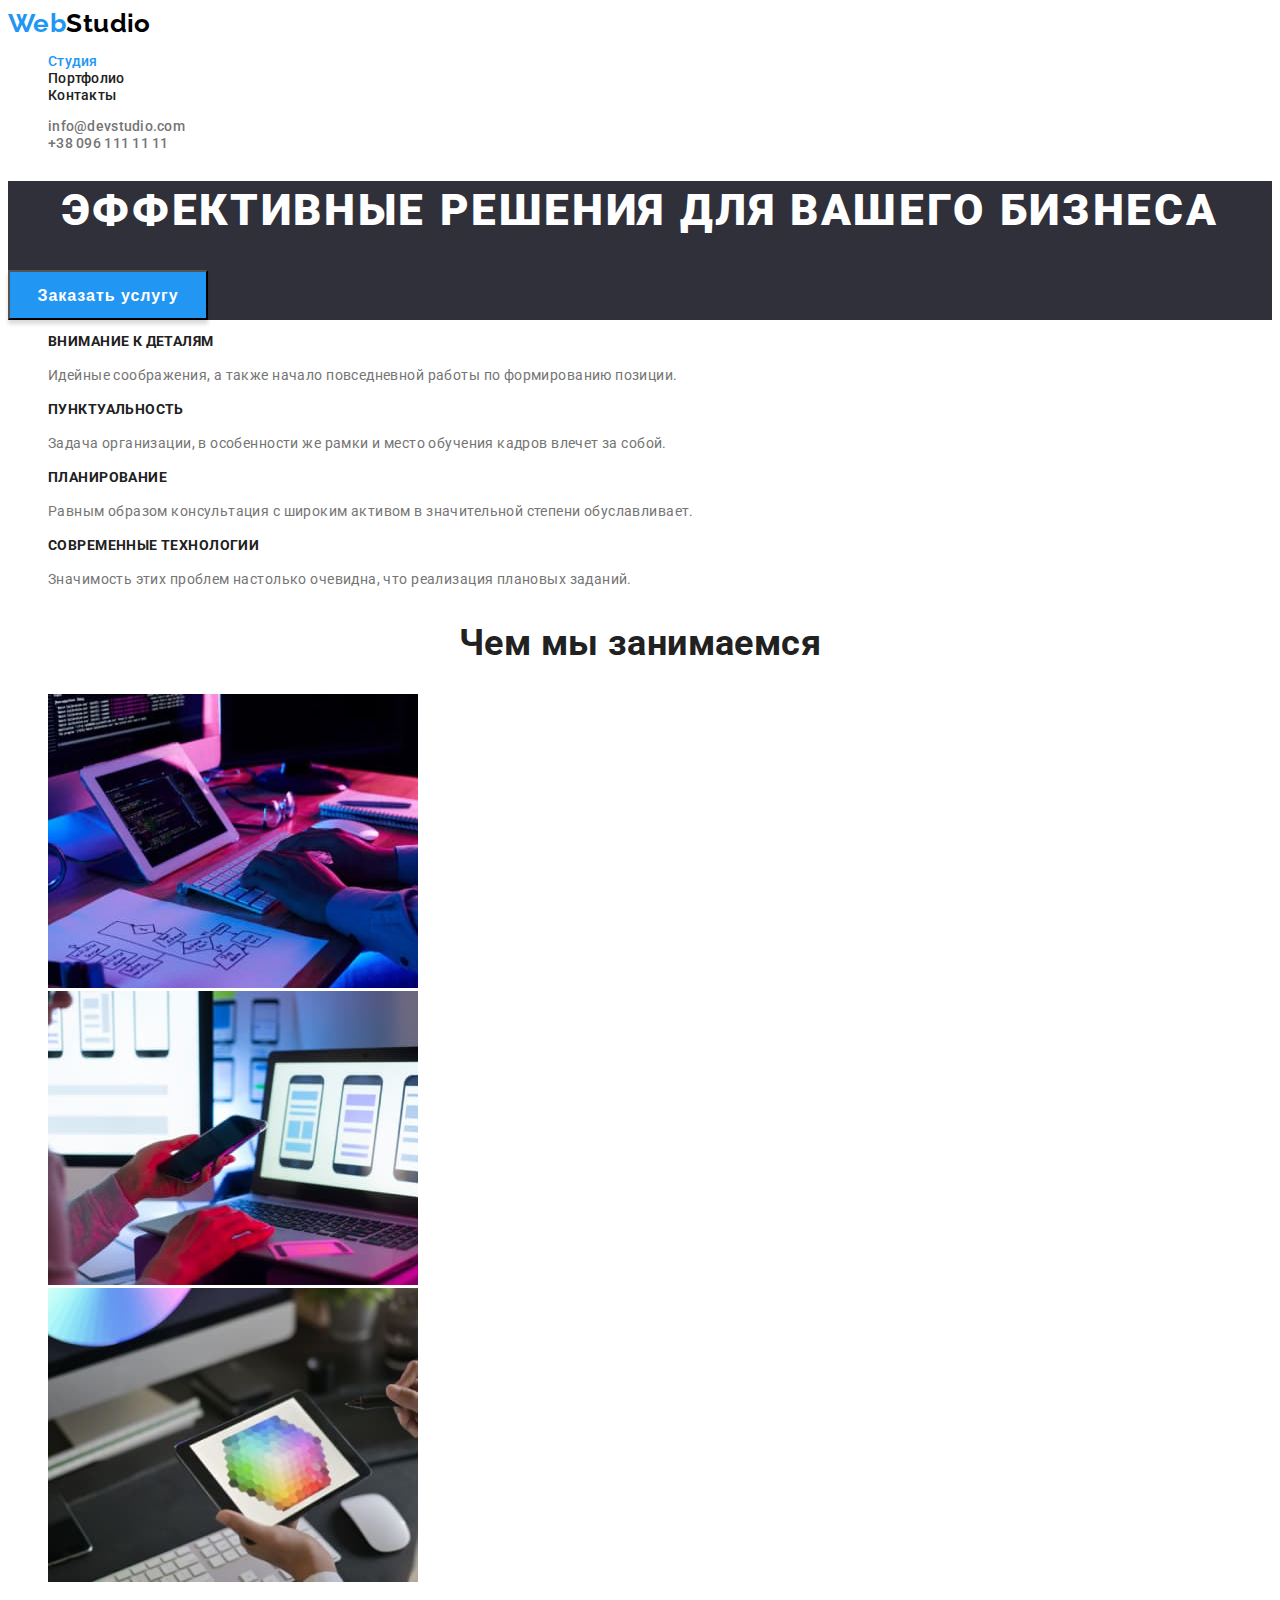
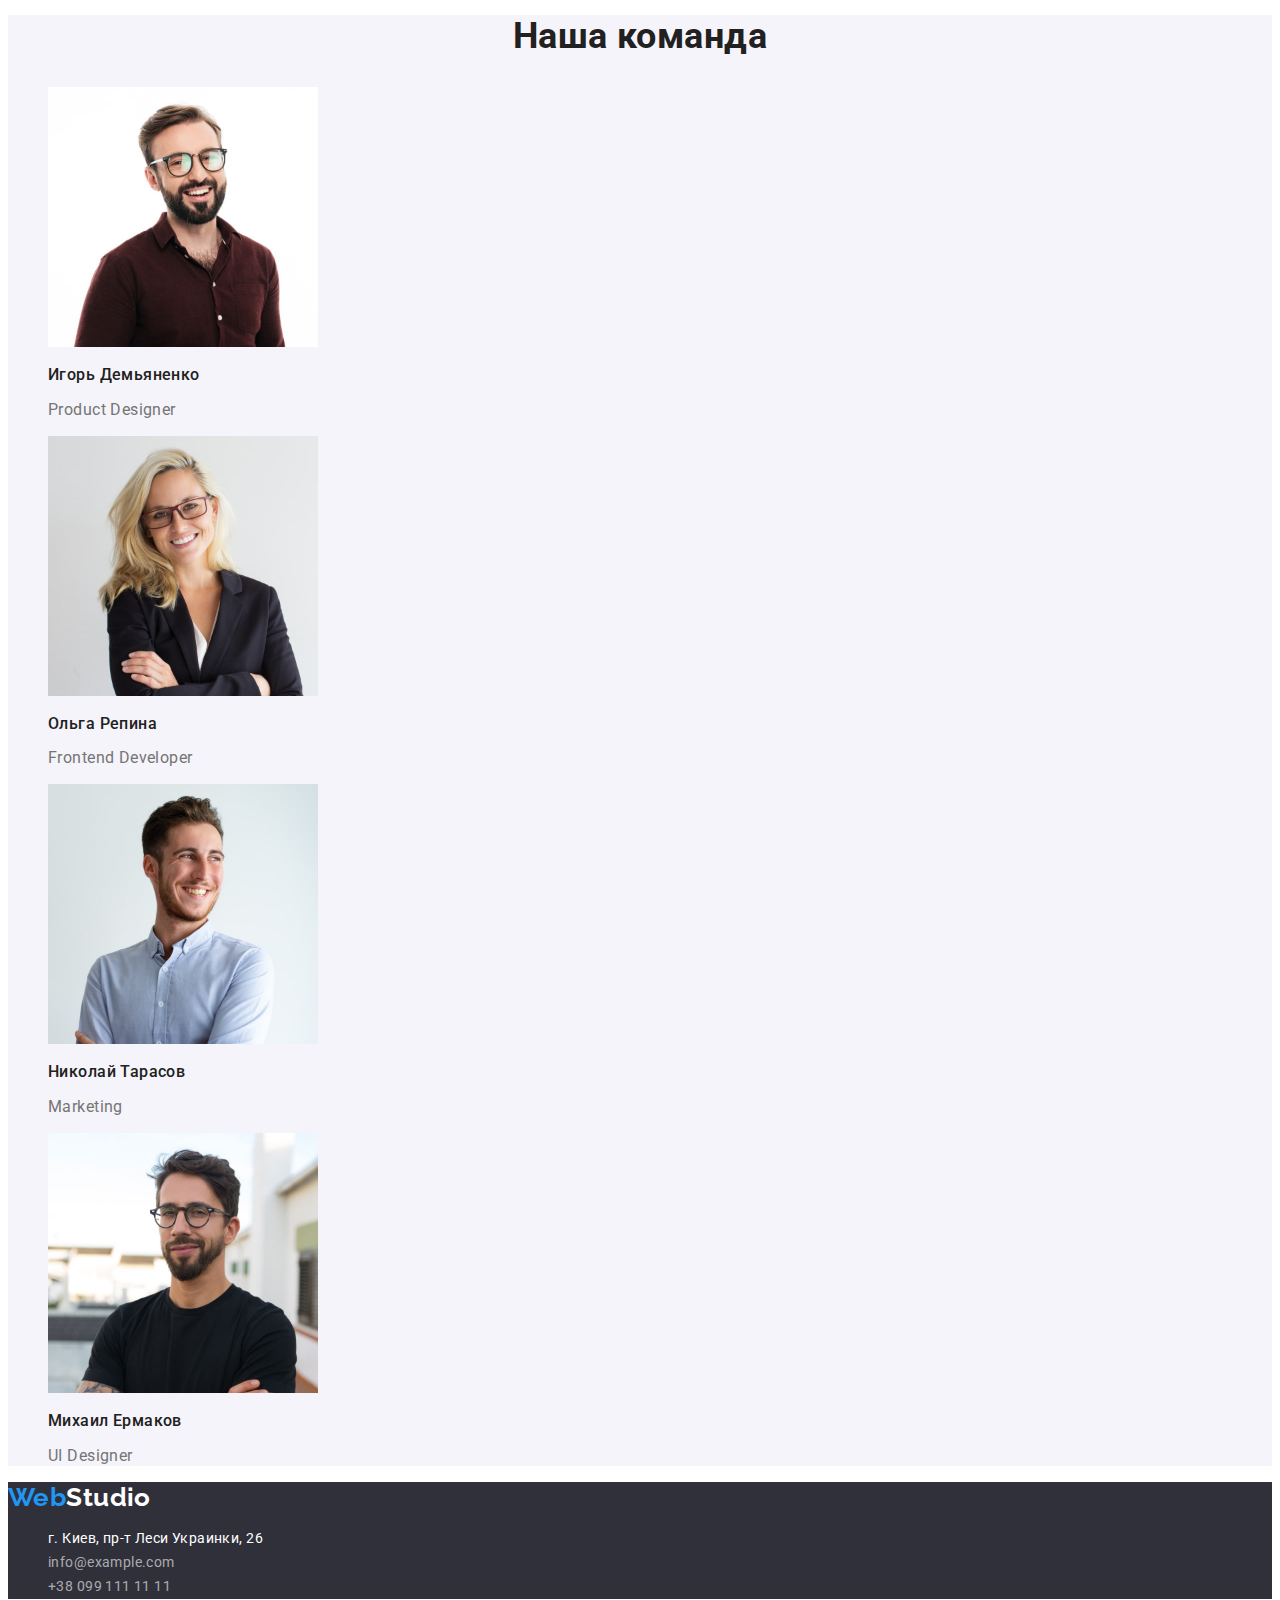
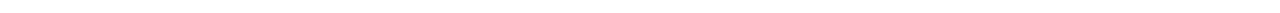
<file: index.html>
<!doctype html>
<html lang="ru">

<head>
    <meta charset="UTF-8">
    <meta http-equiv="X-UA-Compatible" content="IE=edge">
    <meta name="viewport" content="width=device-width, initial-scale=1.0">
    <title>Главная</title>        

    <link rel="stylesheet" href="CSS/styles.css">
    
    <link rel="preconnect" href="https://fonts.googleapis.com">
    <link rel="preconnect" href="https://fonts.gstatic.com" crossorigin>
    <link href="https://fonts.googleapis.com/css2?family=Raleway:wght@700&family=Roboto:wght@400;500;700;900&display=swap"
        rel="stylesheet">
</head>

<body>
    <!--Шапка з головною навігацією-->
    <header class="main-header">
        <nav>
            <a class="logo link" href="./index.html" lang="en"><span class="accent">Web</span>Studio</a>
    
            <ul class="header-nav list">
                <li><a class="link current" href="./index.html">Студия</a></li>
                <li><a class="link" href="./portfolio.html">Портфолио</a></li>
                <li><a class="link" href="#">Контакты</a></li>
    
            </ul>
        </nav>
    
        <ul class="header-contacts list">
            <li><a class="link" href="mailto:info@devstudio.com">info@devstudio.com</a></li>
            <li><a class="link" href="tel:+380961111111">+38 096 111 11 11</a></li>
        </ul>
    
    </header>
    <main>
        <!--секція з банером-->
        <section class="hero">
            <h1 class="hero-title">Эффективные решения для вашего бизнеса</h1>
            
            <button class="hero-btn" type="button">Заказать услугу</button>
            
        </section>
        
        <!--Секція з перевагами-->
        <section class="features">
            <h2 class="visually-hidden">Наши преимущества</h2>
            <ul class="list">
                <li>
                    <h3 class="subtitle">Внимание к деталям</h3>
                    <p class="text-description"> 
                        Идейные соображения, а также начало повседневной работы по формированию позиции.
                    </p>
                </li>
        
                <li>
                    <h3 class="subtitle">Пунктуальность</h3>
                    <p class="text-description">
                        Задача организации, в особенности же рамки и место обучения кадров влечет за собой.
                    </p>
                </li>
        
                <li>
                    <h3 class="subtitle">Планирование</h3>
                    <p class="text-description">
                        Равным образом консультация с широким активом в значительной степени обуславливает.
                    </p>
                </li>
        
                <li>
                    <h3 class="subtitle">Современные технологии</h3>
                    <p class="text-description">
                        Значимость этих проблем настолько очевидна, что реализация плановых заданий.
                    </p>
                </li>
            </ul>
        </section>
        
        <!--Секція з зразками професій-->
        <section class="examples">
            <h2 class="secondary-title">Чем мы занимаемся</h2>
            <ul class="list">
                <li><img src="./img/img1.jpg" alt="Кодування" width="370" height="294"></li>
                <li><img src="./img/img2.jpg" alt="Фронт-енд" width="370" height="294"></li>
                <li><img src="./img/img3.jpg" alt="Дизайн" width="370" height="294"></li>
            </ul>
        </section>
        
        <!--Члени команди-->
        <section class="crew">
            <h2 class="secondary-title">Наша команда</h2>
            <ul class="list">
                <li>
                    <img src="./img/img4.jpg" alt="Игорь Демьяненко" width="270" height="260">
                    <h3 class="subtitle">Игорь Демьяненко</h3>
                    <p class="text-description" lang="en">Product Designer</p>
                </li>
        
                <li>
                    <img src="./img/img5.jpg" alt="Ольга Репина" width="270" height="260">
                    <h3 class="subtitle">Ольга Репина</h3>
                    <p class="text-description" lang="en">Frontend Developer</p>
                </li>
        
                <li>
                    <img src="./img/img6.jpg" alt="Николай Тарасов" width="270" height="260">
                    <h3 class="subtitle">Николай Тарасов</h3>
                    <p class="text-description" lang="en">Marketing</p>
                </li>
        
                <li>
                    <img src="./img/img7.jpg" alt="Михаил Ермаков" width="270" height="260">
                    <h3 class="subtitle">Михаил Ермаков</h3>
                    <p class="text-description" lang="en">UI Designer</p>
                </li>
            </ul>
        </section>
    </main>

    <!--Футер з адресою компанії і телефоном-->
    <footer class="main-footer">
        <a class="logo link" href="./index.html" lang="en"><span class="accent">Web</span>Studio</a>

        <address class="main-footer-adress">
            <ul class="footer-adress list">
                <li><a class="map-link link" href="https://goo.gl/maps/NGGazd8sPzehCUXL9" target="_blank" rel="noopener noreferrer">г. Киев, пр-т Леси Украинки, 26</a></li>
                <li><a class="footer-contact-item link" href="mailto:info@example.com">info@example.com</a></li>
                <li><a class="footer-contact-item link" href="tel:+380991111111">+38 099 111 11 11</a></li>
            </ul>
        </address>

    </footer>

</body>
</html>
</file>
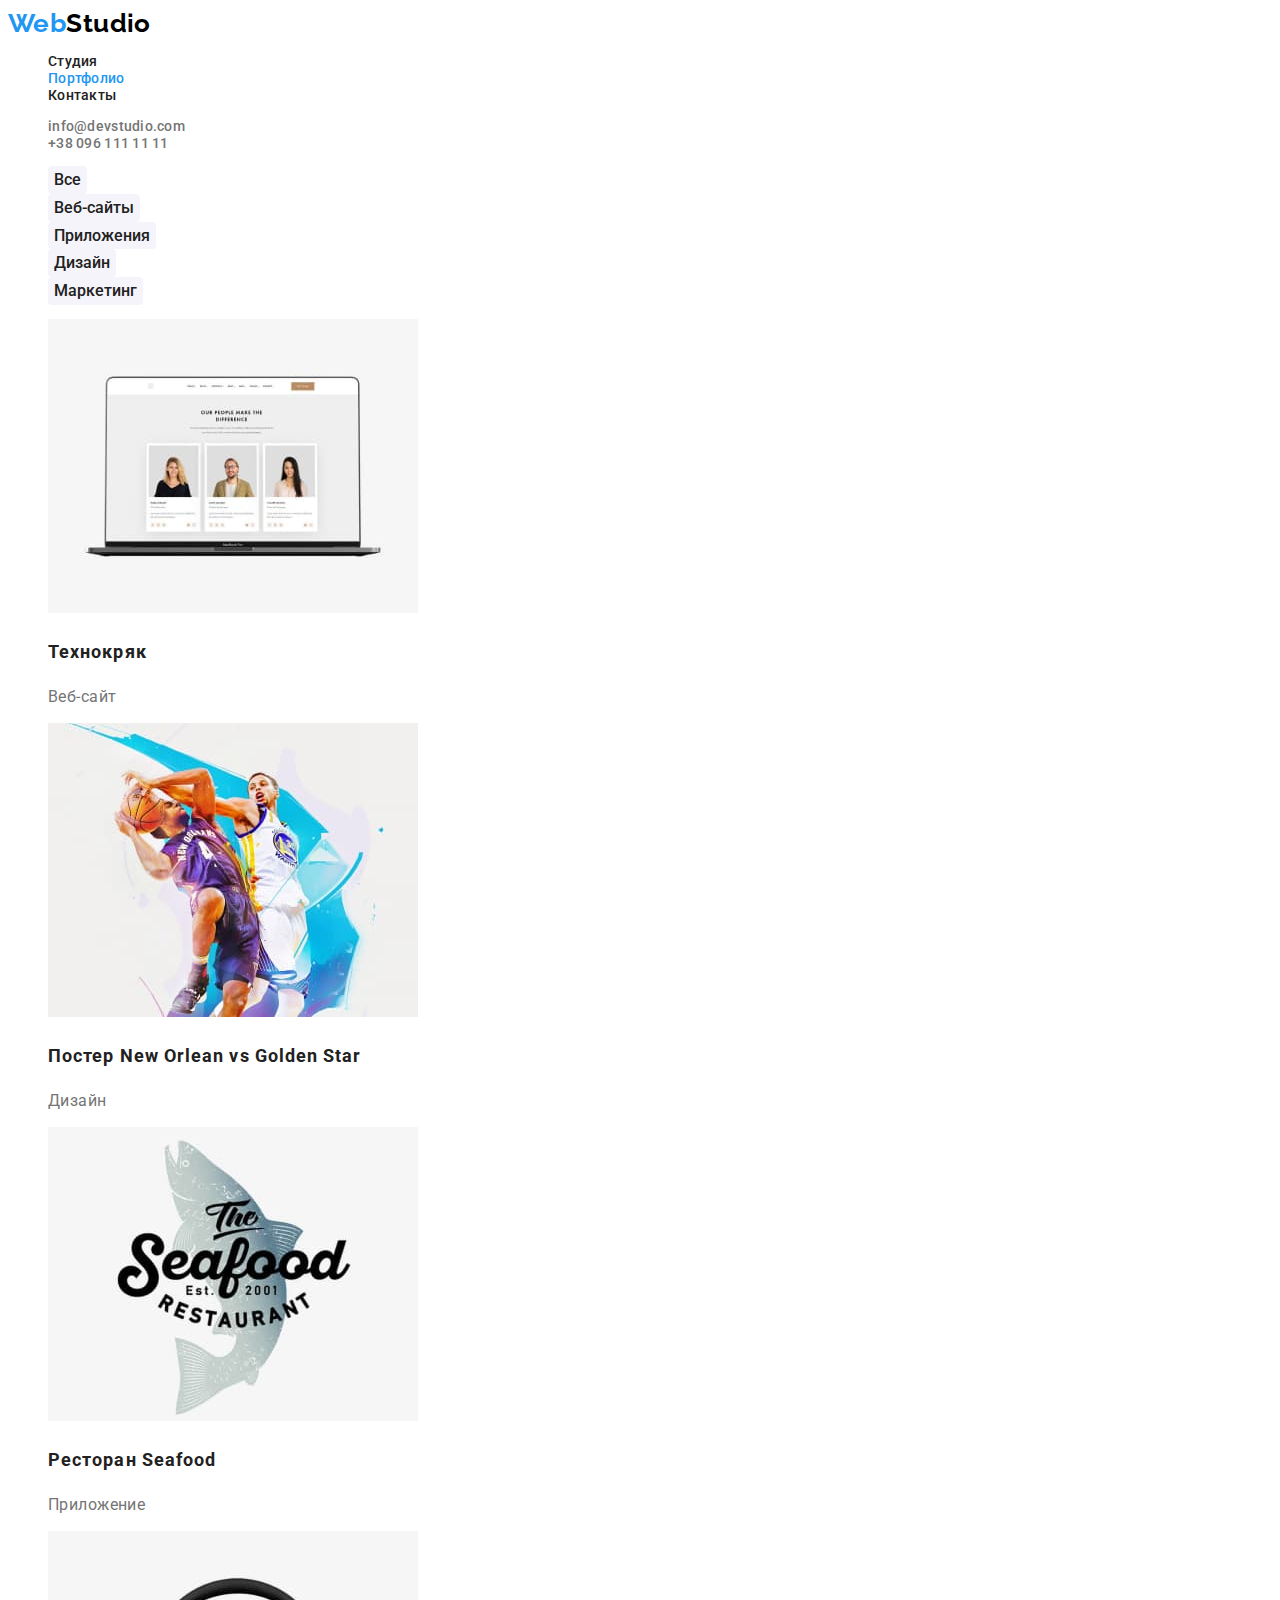
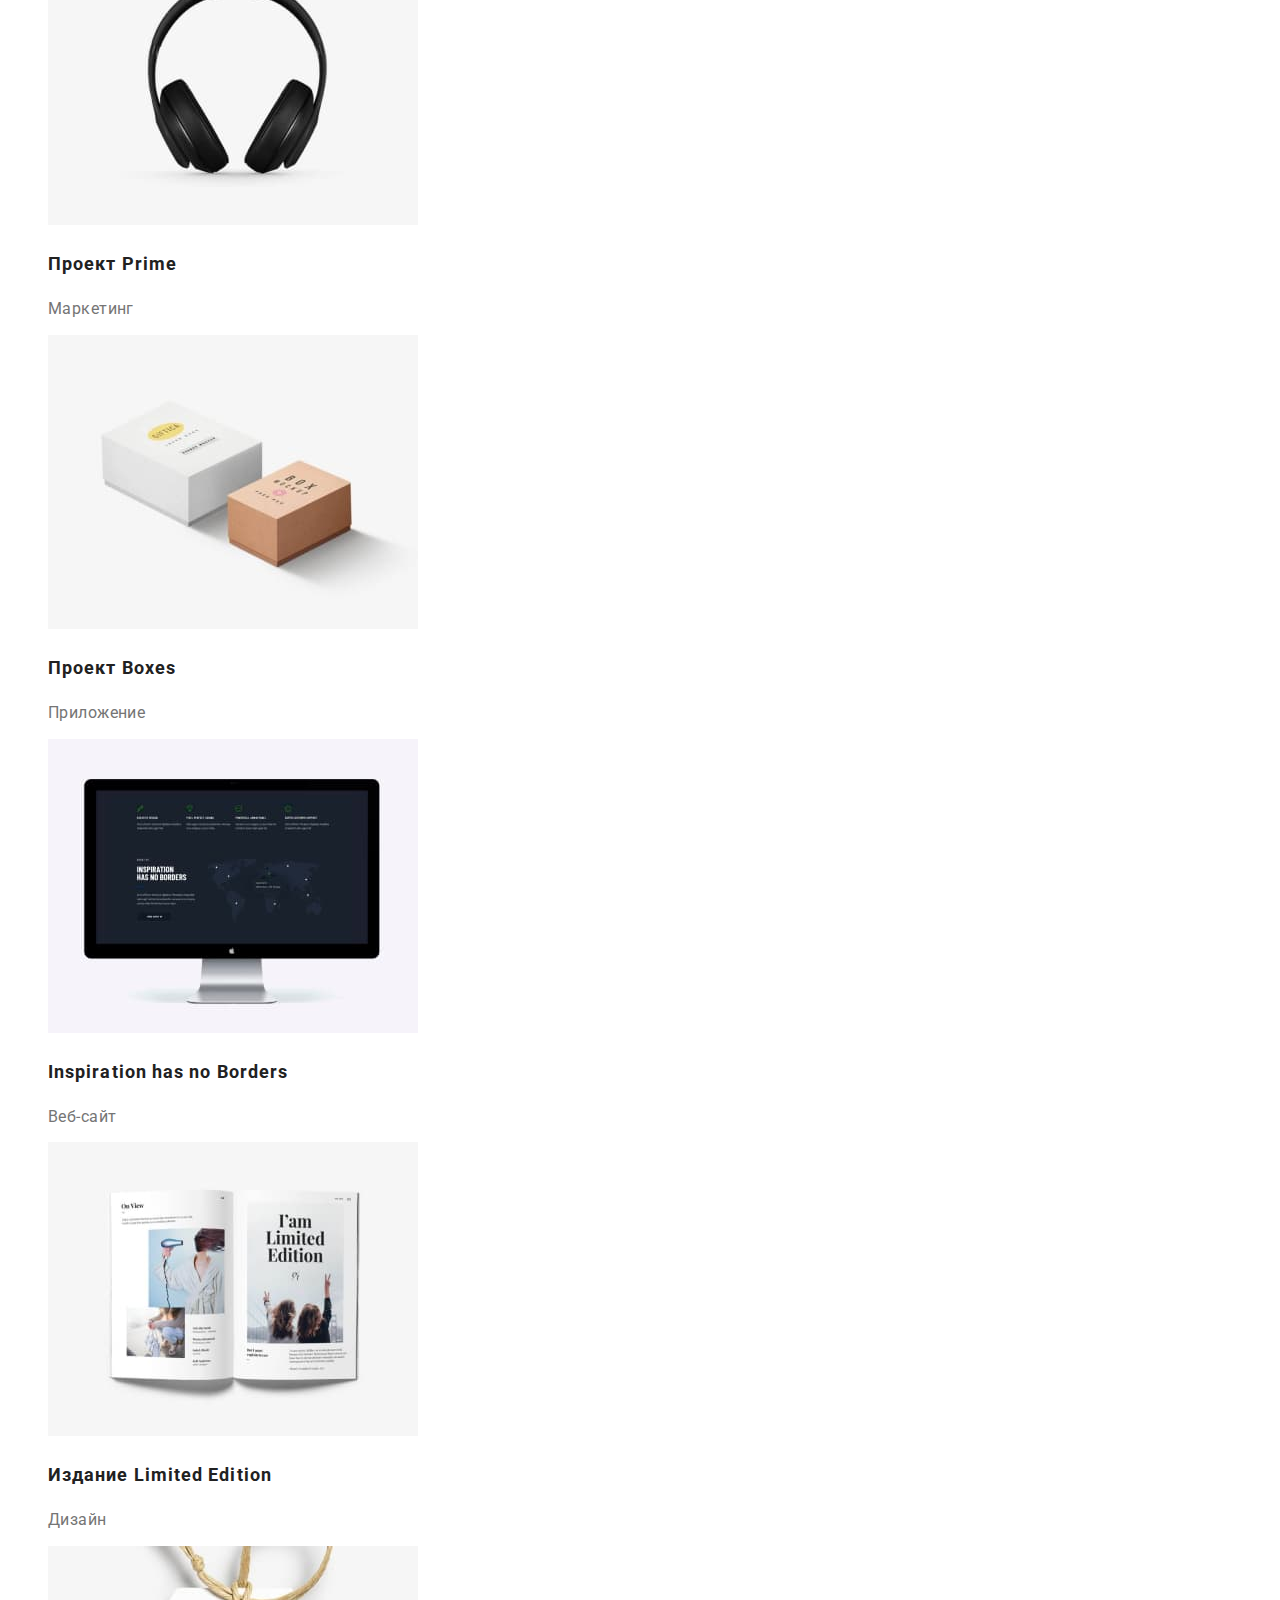
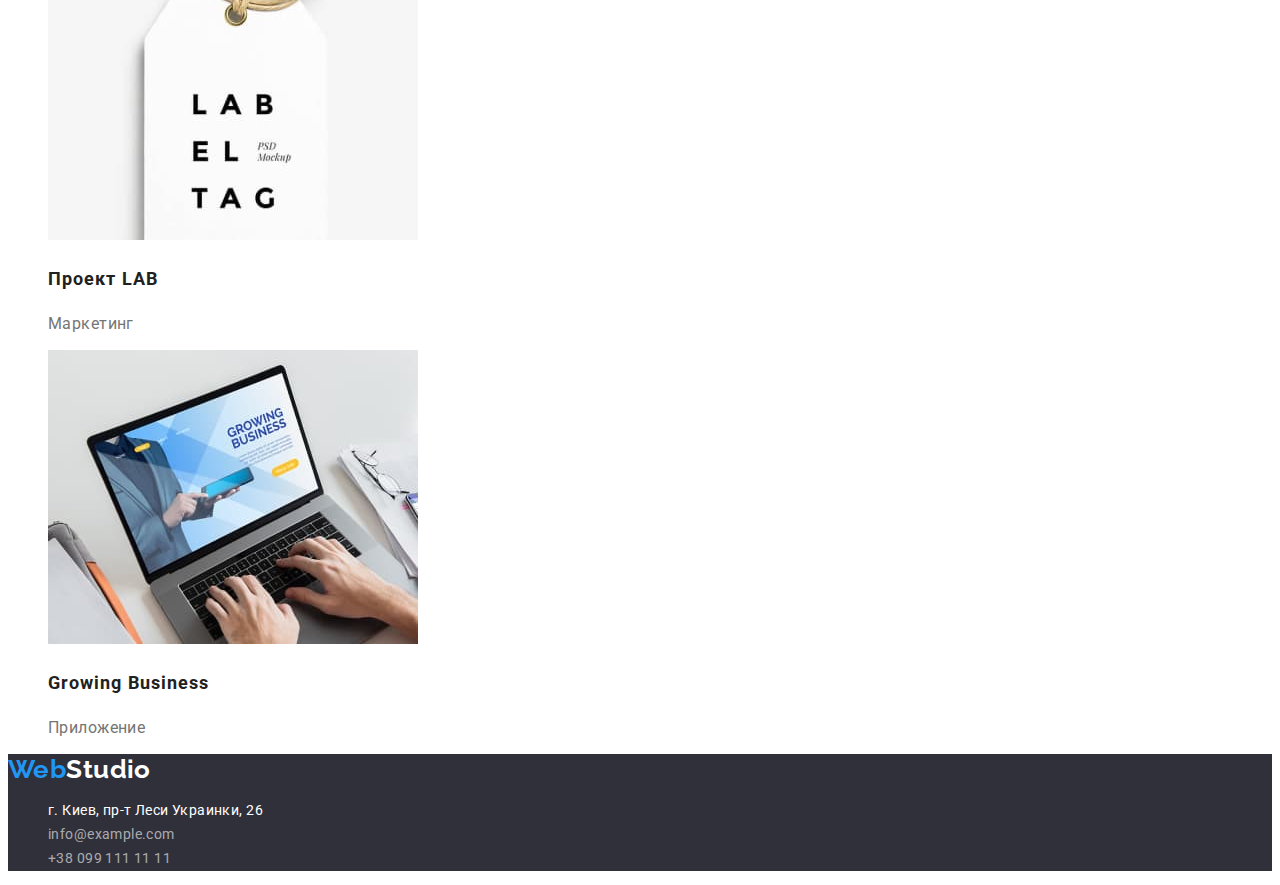
<file: portfolio.html>
<!DOCTYPE html>
<html lang="ru">
<head>
    <meta charset="UTF-8">
    <meta http-equiv="X-UA-Compatible" content="IE=edge">
    <meta name="viewport" content="width=device-width, initial-scale=1.0">
    <title>Портфолио</title>

    <link rel="stylesheet" href="CSS/styles.css">

    <link rel="preconnect" href="https://fonts.googleapis.com">
    <link rel="preconnect" href="https://fonts.gstatic.com" crossorigin>
    <link href="https://fonts.googleapis.com/css2?family=Raleway:wght@700&family=Roboto:wght@400;500;700;900&display=swap"
        rel="stylesheet">
</head>
<body>
    <!--Шапка з головною навігацією-->
    <header class="main-header">
        <nav>
            <a class="logo link" href="./index.html" lang="en"><span class="accent">Web</span>Studio</a>

            <ul class="header-nav list">
                <li><a class="link" href="./index.html">Студия</a></li>
                <li><a class="link current" href="./portfolio.html">Портфолио</a></li>
                <li><a class="link" href="#">Контакты</a></li>

            </ul>
        </nav>

        <ul class="header-contacts list">
            <li><a class="link" href="mailto:info@devstudio.com">info@devstudio.com</a></li>
            <li><a class="link" href="tel:+380961111111">+38 096 111 11 11</a></li>
        </ul>

    </header>


    <main>
        <section class="section-samples">
            <!--список фільтрів-->
            <ul class="section-samples-filters list">
                <li>
                    <button class="btn" type="button">Все</button>
                </li>
                <li>
                    <button class="btn" type="button">Веб-сайты</button>
                </li>
                <li>
                    <button class="btn" type="button">Приложения</button>
                </li>
                <li>
                    <button class="btn" type="button">Дизайн</button>
                </li>
                <li>
                    <button class="btn" type="button">Маркетинг</button>
                </li>
            </ul>
       

        <!--список зі зразками-->
            <h1 class="visually-hidden">Примеры работ студии</h1>
            <ul class="list">
                <li>
                    <img src="./img/sample-website.jpg" alt="ноутбук с открытым вебсайтом для компании" width="370" height="294">
                    <h3 class="sample-subtitle">Технокряк</h3>
                    <p class="sample-text-description">Веб-сайт</p>
                </li>
                <li>
                    <img src="./img/sample-design-basketball.jpg" alt="арт с двумя басткетболистами в прыжке" width="370" height="294">
                    <h3 class="sample-subtitle">Постер New Orlean vs Golden Star</h3>
                    <p class="sample-text-description">Дизайн</p>
                </li>
                <li>
                    <img src="./img/sample-app-restourant.jpg" alt="логотип в форме рыбы с названием ресторана" width="370" height="294">
                    <h3 class="sample-subtitle">Ресторан Seafood</h3>
                    <p class="sample-text-description">Приложение</p>
                </li>
                <li>
                    <img src="./img/sample-marketing.jpg" alt="Черные наушники" width="370" height="294">
                    <h3 class="sample-subtitle">Проект Prime</h3>
                    <p class="sample-text-description">Маркетинг</p>
                </li>
                <li>
                    <img src="./img/sample-app-boxes.jpg" alt="Белая коробка и бежевая коробка" width="370" height="294">
                    <h3 class="sample-subtitle">Проект Boxes</h3>
                    <p class="sample-text-description">Приложение</p>
                </li>
                <li>
                    <img src="./img/sample-website2.jpg" alt="Монитор с черным вебсайтом на нем" width="370" height="294">
                    <h3 class="sample-subtitle" lang="en">Inspiration has no Borders</h3>
                    <p class="sample-text-description">Веб-сайт</p>
                </li>
                <li>
                    <img src="./img/sample-design-book.jpg" alt="Развернутая книга с картинками" width="370" height="294">
                    <h3 class="sample-subtitle">Издание Limited Edition</h3>
                    <p class="sample-text-description">Дизайн</p>
                </li>
                <li>
                    <img src="./img/sample-design-label.jpg" alt="Белый ярлык с бичевкой-шпагат" width="370" height="294">
                    <h3 class="sample-subtitle">Проект LAB</h3>
                    <p class="sample-text-description">Маркетинг</p>
                </li>
                <li>
                    <img src="./img/sample-app-business.jpg" alt="Открытый ноутбук с сайтом, две руки набирают текст" width="370" height="294">
                    <h3 class="sample-subtitle" lang="en">Growing Business</h3>
                    <p class="sample-text-description">Приложение</p>
                </li>
            </ul>
        </section>
    </main>

    <!--Футер з адресою компанії і телефоном-->
    <footer class="main-footer">
        <a class="logo link" href="./index.html" lang="en"><span class="accent">Web</span>Studio</a>
    
        <address class="main-footer-adress">
            <ul class="footer-adress list">
                <li><a class="map-link link" href="https://goo.gl/maps/NGGazd8sPzehCUXL9" target="_blank"
                        rel="noopener noreferrer">г. Киев, пр-т Леси Украинки, 26</a></li>
                <li><a class="footer-contact-item link" href="mailto:info@example.com">info@example.com</a></li>
                <li><a class="footer-contact-item link" href="tel:+380991111111">+38 099 111 11 11</a></li>
            </ul>
        </address>
    
    </footer>

</body>
</html>
</file>
<file: CSS/styles.css>
body {
    font-size: 14px;
    font-family: 'Roboto', sans-serif;
    letter-spacing: 0.03em;

    color: var(--text-general-black);
    background-color:  var(--background-general-white);
}

:root {
    --background-general-white: #fff;
    --text-general-black: #212121;
    --text-subtitle-grey: #757575;
    --button-active-blue: #2196F3;
    --button-nonactive-grey: #F5F4FA;
    --logo-title-black: #000000;
    --background-footer-black: #2F303A;
    --line-header-white:#ECECEC;
    --text-blacktheme-white:#FFFFFF99;
    --hero-btn-blue:#188CE8;
}

.list {
    list-style: none;
}

.link {
    text-decoration: none;
}

/*логотип сайту*/
.logo {
    font-family: 'Raleway', sans-serif;
    font-weight: 700;
    font-size: 26px;
    line-height: 1.19;        

    color: var(--logo-title-black)
}

.logo .accent{
    color: var(--button-active-blue);
}

/*кнопки сайту*/

.btn {
    background-color: var(--button-nonactive-grey);
    color: var(--text-general-black);
    border: none;
}

.btn:hover,
.btn:focus {
    background-color: var(--button-active-blue);
    color: var(--background-general-white);
    cursor: pointer;
}

.visually-hidden {
    position: absolute;
    width: 1px;
    height: 1px;
    margin: -1px;
    border: 0;
    padding: 0;

    white-space: nowrap;
    clip-path: inset(100%);
    clip: rect(0 0 0 0);
    overflow: hidden;
}

/*навігація сайту*/
.header-nav .link,
.header-contacts .link {
    font-weight: 500;
    font-size: 14px;
    line-height: 1.14;
    letter-spacing: 0.02em;
}

.header-nav .link {
    color: var(--text-general-black)
}

.header-contacts .link {
    color: var(--text-subtitle-grey)
}

.header-nav .link:hover,
.header-nav .link:focus,
.header-contacts .link:hover,
.header-contacts .link:focus {
    color: var(--button-active-blue)
}

.header-nav .current {
    color: var(--button-active-blue);
}

/*секція баннеру hero*/
.hero {
    background-color: var(--background-footer-black);
}
.hero-title {
    font-weight: 900;
    font-size: 44px;
    line-height: 1.36;

    text-align: center;
    letter-spacing: 0.06em;
    text-transform: uppercase;
    color: var(--background-general-white);
}

.hero-btn {
    width: 200px;
    height: 50px;
    box-shadow: 0px 4px 4px rgba(0, 0, 0, 0.15);

    font-weight: 700;
    font-size: 16px;
    line-height: 1.87;
    cursor: pointer;  
    letter-spacing: 0.06em;

    color: var(--background-general-white);
    background-color:var(--button-active-blue);
}

.hero-btn:hover,
.hero-btn:focus {
    background: var(--hero-btn-blue);
}

/*заголовки сайту*/
.secondary-title {
    font-weight: 700;
    font-size: 36px;
    line-height: 1.17;
    text-align: center;

    color: var(--text-general-black);
}

.subtitle {
    font-weight: 700;
    line-height: 1.14;
    font-size: 14px;

    text-transform: uppercase;

    color: var(--text-general-black);
}

/*основний текст*/
.text-description {
    font-weight: 400;
    line-height: 1.71;

    color: var(--text-subtitle-grey);
}

/*секція з членами команди*/
.crew{
    background-color: var(--button-nonactive-grey);
}

.crew .subtitle {
    font-weight: 500;
    font-size: 16px;
    line-height: 1.18;
    text-transform: capitalize;
/*потім буде text-align:center*/

    color: var(--text-general-black)
}

.crew .text-description, 
.sample-text-description{ /*sample-text-description з сторінки портфоліо*/
    font-weight: 400;
    font-size: 16px;
    line-height: 1.18;
/*потім буде text-align:center*/

    color: var(--text-subtitle-grey)
}

/* головний футер сайту */
.main-footer{
    background-color: var(--background-footer-black);
}

.main-footer .logo {
      color: var(--background-general-white); 
}

/*навігація в футері*/
.main-footer-adress{
font-style: normal;
}

.footer-adress .link{
    font-weight: 400;
    font-size: 14px;
    line-height: 1.71;
}

.footer-adress .link:focus,
.footer-adress .link:hover {
    color: var(--button-active-blue)
} 

.map-link{
    color: var(--background-general-white);
}

.footer-contact-item {
    color: var(--text-blacktheme-white);
}

/****портфоліо****/

/*Секція зразків сайту*/

.section-samples-filters .btn{
    font-family: 'Roboto', sans-serif;
    font-weight: 500;
    font-size: 16px;
    line-height: 1.62;
    border-radius: 4px;

    text-align: center;
}

.sample-subtitle {    
    font-weight: 700;
    font-size: 18px;
    line-height: 2.0;
    letter-spacing: 0.06em;

    color: var(--text-general-black)
}
</file>
